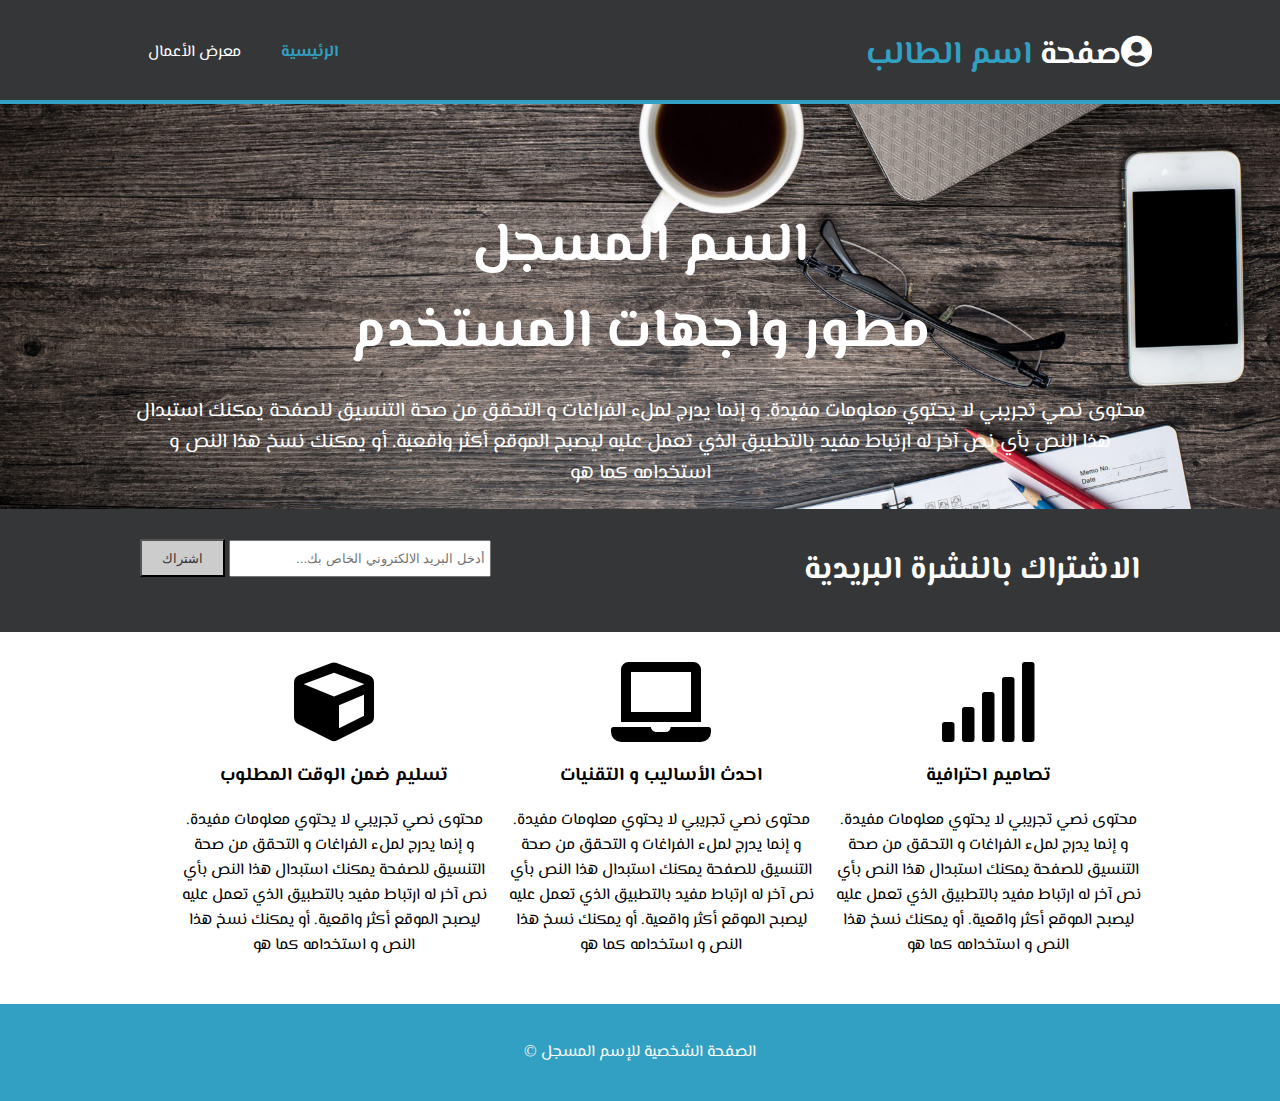
<file: index.html>
<!DOCTYPE html>
<html>
    <head>
        <meta charset ="utf-8">
        <meta name="description" content="موقع شخصي ل اسم الطالب">
        <meta name="author" content="محمد مخ">
        <title>الموقع الشخصي</title>
        <link rel="stylesheet" href="css/all.min.css">
        <link rel="stylesheet" href="css/style.css">
    </head>
    <body>
        <header>
            <div class="container">
                <div id="branding">
                    <h1><i class="fas fa-user-circle"></i>صفحة <span class="highlight">اسم الطالب</span></h1>
                </div>
                <nav>
                    <ul>
                        <li class="current"><a href="index.html">الرئيسية</a></li>
                        <li><a href="gallery.html">معرض الأعمال</a></li>
                    </ul>
                </nav>
            </div>
        </header>
            <section id="showcase">
                <div class="container">
                    <h1>السم المسجل<br>مطور واجهات المستخدم</h1>
                    <p>محتوى نصي تجريبي لا يحتوي معلومات مفيدة.
                        و إنما يدرج لملء الفراغات و التحقق من صحة التنسيق للصفحة
                        يمكنك استبدال هذا النص بأي نص آخر له ارتباط مفيد بالتطبيق الذي تعمل عليه
                        ليصبح الموقع أكثر واقعية. أو يمكنك نسخ هذا النص و استخدامه كما هو</p>
                </div>
            </section>
            <section id="newsletter">
                <div class="container">
                    <h1>الاشتراك بالنشرة البريدية</h1>
                    <form action="">
                        <input type="email" placeholder="أدخل البريد الالكتروني الخاص بك...">
                        <button type="submit" class="button">اشتراك</button>
                    </form>
                </div>
            </section>
            <section id="boxes">
                <div class="container">
                    <div class="box">
                        <i class="fa fa-signal fa-5x"></i>
                        <h3>تصاميم احترافية</h3>
                        <p>محتوى نصي تجريبي لا يحتوي معلومات مفيدة.
                            و إنما يدرج لملء الفراغات و التحقق من صحة التنسيق للصفحة
                            يمكنك استبدال هذا النص بأي نص آخر له ارتباط مفيد بالتطبيق الذي تعمل عليه
                            ليصبح الموقع أكثر واقعية. أو يمكنك نسخ هذا النص و استخدامه كما هو</p>
                    </div>
                    <div class="box">
                        <i class="fa fa-laptop fa-5x"></i>
                        <h3>احدث الأساليب و التقنيات</h3>
                        <p>محتوى نصي تجريبي لا يحتوي معلومات مفيدة.
                            و إنما يدرج لملء الفراغات و التحقق من صحة التنسيق للصفحة
                            يمكنك استبدال هذا النص بأي نص آخر له ارتباط مفيد بالتطبيق الذي تعمل عليه
                            ليصبح الموقع أكثر واقعية. أو يمكنك نسخ هذا النص و استخدامه كما هو</p>
                    </div>
                    <div class="box">
                    <i class="fa fa-cube fa-5x"></i>
                    <h3>تسليم ضمن الوقت المطلوب</h3>
                    <p>محتوى نصي تجريبي لا يحتوي معلومات مفيدة.
                        و إنما يدرج لملء الفراغات و التحقق من صحة التنسيق للصفحة
                        يمكنك استبدال هذا النص بأي نص آخر له ارتباط مفيد بالتطبيق الذي تعمل عليه
                        ليصبح الموقع أكثر واقعية. أو يمكنك نسخ هذا النص و استخدامه كما هو</p>
                </div>
            </section>
            <section id="footer">
                <p>
                    الصفحة الشخصية للإسم المسجل &copy;
                    <span id="currentYear"></span>
                </p>
            </section>
    </body>
</html>
</file>
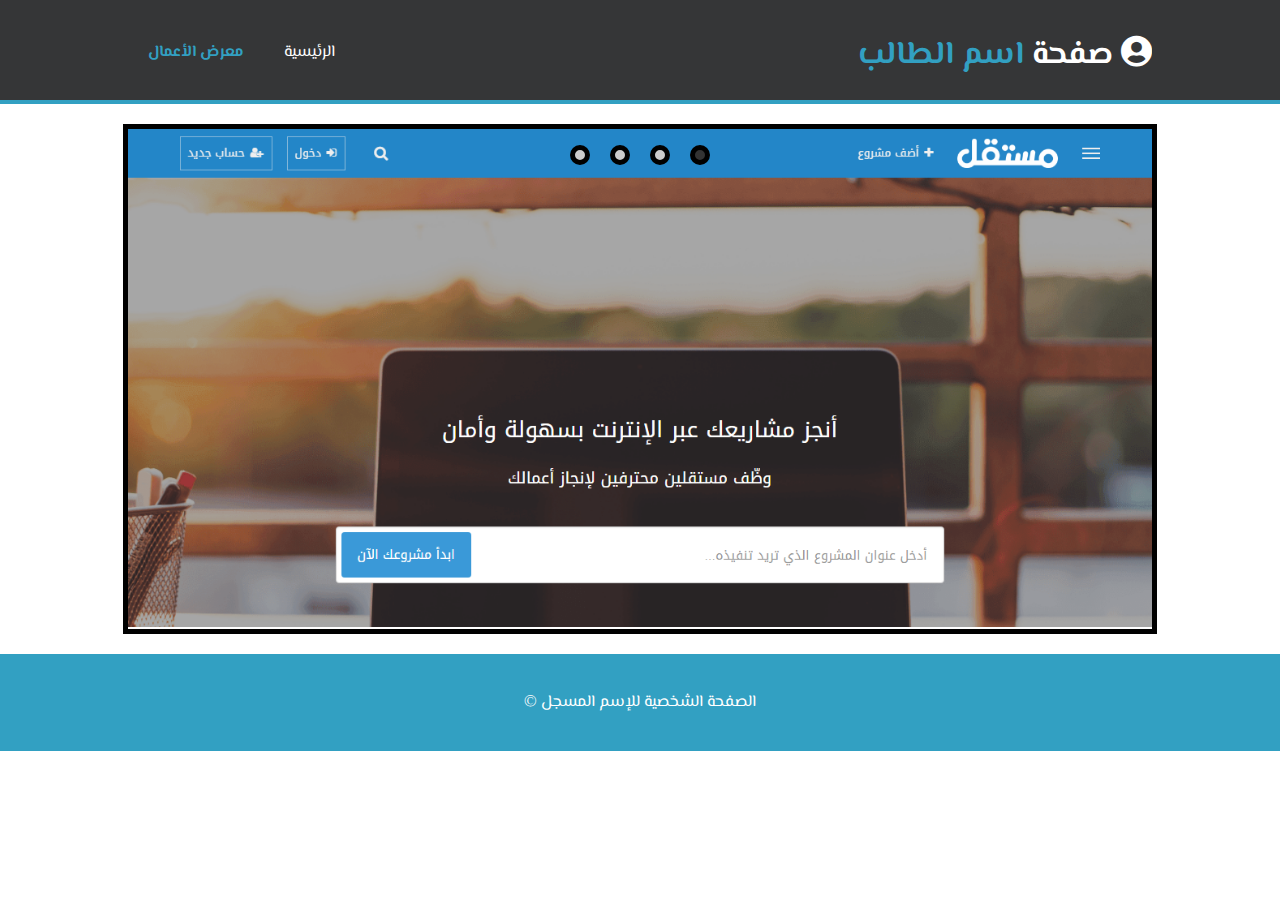
<file: gallery.html>
<!DOCTYPE html>
<html>
    <head>
        <meta charset ="utf-8">
        <meta name="description" content="موقع شخصي ل اسم الطالب">
        <meta name="author" content="محمد مخ">
        <title>الموقع الشخصي</title>
        <link rel="stylesheet" href="css/all.min.css">
        <link rel="stylesheet" href="css/slider.css">
        <link rel="stylesheet" href="css/style.css">
    </head>
    <body>
        <header>
            <div class="container">
                <div id="branding">
                    <h1>
                        <i class="fas fa-user-circle"></i>
                        صفحة 
                        <span class="highlight">
                            اسم الطالب
                        </span>
                    </h1>
                </div>
                <nav>
                    <ul>
                        <li>
                            <a href="index.html">
                                الرئيسية
                            </a>
                        </li>
                        <li class="current">
                            <a href="gallery.html">
                                معرض الأعمال
                            </a>
                        </li>
                    </ul>
                </nav>
            </div>
        </header>
        <section class="main">
            <div id="slider" class="container">
                <div id="wrapper">
                    <div class="content">
                        <img src="img/1.PNG" class="active">
                    </div>
                    <div class="content">
                        <img src="img/2.PNG">
                    </div>
                    <div class="content">
                        <img src="img/3.PNG">
                    </div>
                    <div class="content">
                        <img src="img/4.PNG">
                    </div>
                </div>
                <div id="navLinks">
                    <ul>
                        <li class="itemLinks active" data-pos="0"></li>
                        <li class="itemLinks" data-pos="1"></li>
                        <li class="itemLinks" data-pos="2"></li>
                        <li class="itemLinks" data-pos="3"></li>
                    </ul>
                </div>
            </div>
        </section>
        <section id="footer">
            <p>
                الصفحة الشخصية للإسم المسجل &copy;
                <span id="currentYear"></span>
            </p>
        </section>
    </body>
<script src="js/jquery.js"></script>
<script src="js/slider.js"></script>
</html>
</file>
<file: css/style.css>
@import url('https://fonts.googleapis.com/css2?family=El+Messiri:wght@400;500;600;700&display=swap');
body 
{
    font-family: 'El Messiri', sans-serif;
    padding: 0;
    margin: 0;
    background-color: white;
    direction: rtl;
}

.container
{
    width: 80%;
    margin: auto;
    overflow: hidden;
}

ul
{
    margin: 0;
    padding: 0;
}

header
{
    background: #353637;
    color: #ffffff;
    padding-top: 30px;
    min-height: 70px;
    border-bottom: #32a0c2 4px solid;
}

header a
{
    color: #ffffff;
    text-decoration: none;
    font-size: 16px;
}

header li
{
    float:right;
    display: inline;
    padding: 0 20px 0 20px;
}

header #branding 
{
    float: right;
}

header #branding h1
{
    margin: 0;
}

header nav 
{
    float: left;
    margin-top: 10px;
}

header .highlight, header .current a
{
    color: #32a0c2;
    font-weight: bold;
}

header a:hover
{
    color: #cccccc;
    font-weight: bold;
}

#showcase
{
    min-height: 400px;
    background:url('../img/image.jpg') no-repeat center;
    background-size: cover;
    text-align: center;
    color: #ffffff;
}

#showcase h1
{
    margin-top: 100px;
    font-size: 55px;
    margin-bottom: 10px;
}

#showcase p
{
    font-size: 20px;
}

#newsletter
{
    padding: 15px;
    color: #ffffff;
    background: #353637;
}

#newsletter h1
{
    float: right;
}

#newsletter form
{
    float: left;
    margin-top: 15px;
}

#newsletter input[type="email"]
{
    padding: 4px;
    height: 25px;
    width: 250px;
}

.button
{
    height: 38px;
    background: #cccccc;
    padding-left: 20px;
    padding-right: 20px;
    color:#353637;
}

#boxes
{
    margin-top: 20px;
}

#boxes .box
{
    float: right;
    text-align: center;
    width: 30%;
    padding: 10px;
}

#footer
{
    padding: 20px;
    margin-top: 20px;
    color: #ffffff;
    background-color: #32a0c2;
    text-align: center;
}

@media(max-width:  768px)
{
    header #branding,
    header nav,
    header nav li,
    #newsletter h1,
    #newsletter form,
    #boxes .box
    {
        float:none;
        text-align: center;
        width: 100%;
    }

    header
    {
        padding-bottom: 20px;
    }
    
    #showcase h1
    {
        margin-top: 40px;
    }

    #newsletter button
    {
        display: block;
        width: 100%;
    }

    #newsletter form input[type="email"]
    {
        width: 100%;
        margin-bottom: 5px;
    }
}
</file>
<file: css/slider.css>
#slider
{
    position: relative;
    margin: auto;
    margin-top: 20px;
    height: 500px;
    border: 5px black solid;
    overflow: hidden;
}

#wrapper
{
    width: 400%;
    height: 100%;
    transition: transform 0.5s ease-in-out;
}

#wrapper .content
{
    float: right;
    width: 25%;
    height: 100%;
    background-repeat: no-repeat;
    position: relative;
}

#wrapper .content img
{
    width: 100%;
}

#navLinks
{
    text-align: center;
    position: absolute;
    top: 0;
    right: 50%;
    transform: translate(50%,0)
}

#navLinks ul
{
    margin: 0px;
    padding: 0px;
    display: inline-block;
    margin-top: 6px;
}

#navLinks ul li
{
    float: right;
    text-align: center;
    margin: 10px;
    padding: 5px;
    cursor: pointer;
    background-color: #ccc;
    list-style: none;
    border: black 5px solid;
    border-radius: 50%;
}

#navLinks ul li:hover
{
    background-color:#ff0;
}

#navLinks ul li.active
{
    background-color: #333;
}

#navLinks ul li.active:hover
{
    background-color:#ff0;
}

#footer
{
    padding: 20px;
    margin-top: 20px;
    color: #ffffff;
    background-color: #32a0c2;
    text-align: center;
}
</file>
